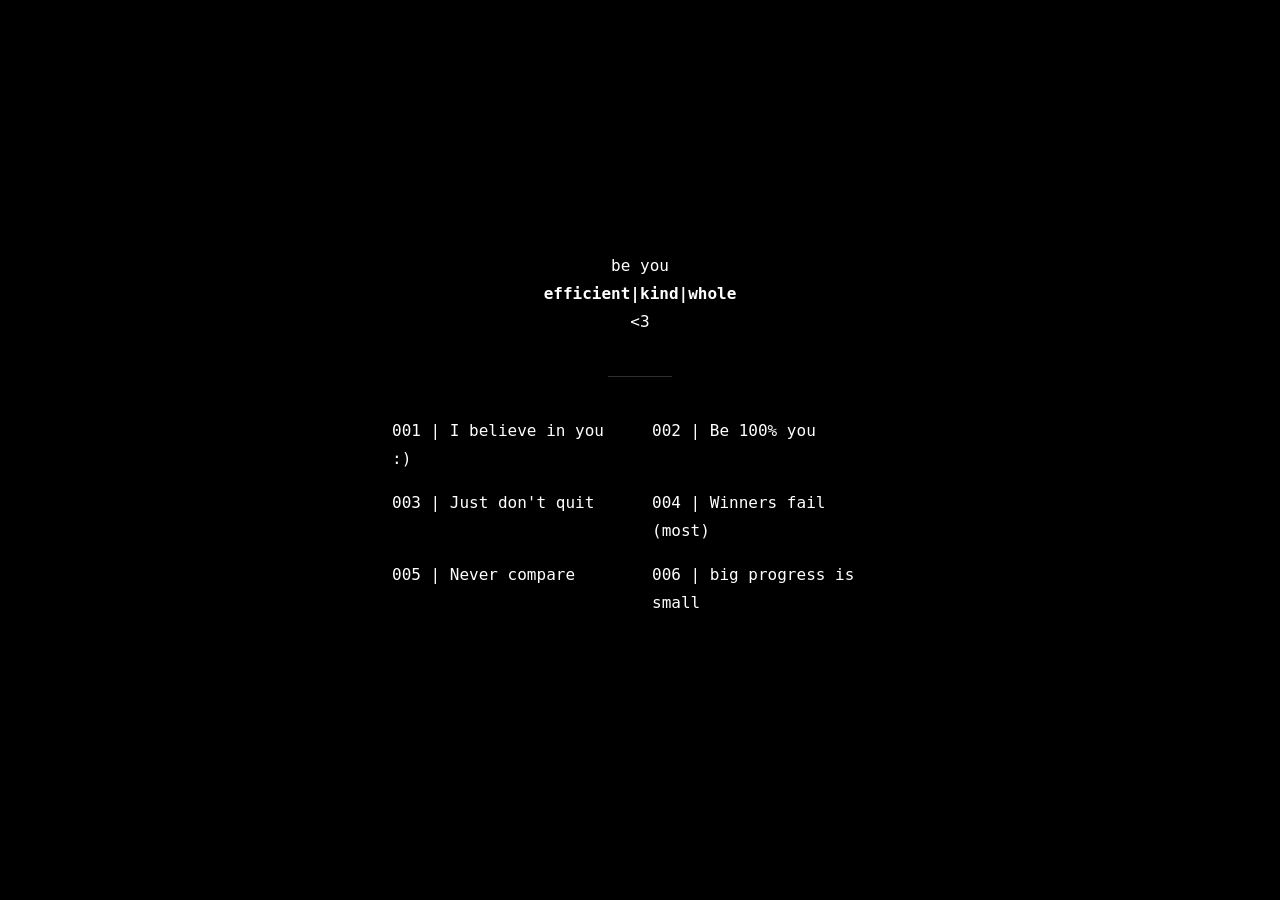
<file: wiki_html/index.html>
<!DOCTYPE html>
<html>
<head>
<meta charset="utf-8">
<meta name="viewport" content="width=device-width, initial-scale=1">
<meta name="color-scheme" content="dark">
<link rel="stylesheet" href="style.css">
<title>Might Make Sense</title>
<style>
:root {
  --font: ui-monospace, SFMono-Regular, Menlo, Monaco, Consolas, "DejaVu Sans Mono", "Liberation Mono", monospace;
  --grid-width: 40rem;
  --description-align: left;
}
@media (max-width: 30rem) {
  .notes-grid { display: block; }
}
</style>
</head>
<body>

<main>
<p>be you<br> <strong>efficient|kind|whole</strong><br> <3</p>

<hr>

<ul class="notes-grid">
<li><a href="001.html">001 | I believe in you :)</a></li>
<li><a href="002.html">002 | Be 100% you</a></li>
<li><a href="003.html">003 | Just don&#x27;t quit</a></li>
<li><a href="004.html">004 | Winners fail (most)</a></li>
<li><a href="005.html">005 | Never compare</a></li>
<li><a href="006.html">006 | big progress is small</a></li>
</ul>
</main>

</body>
</html>
</file>
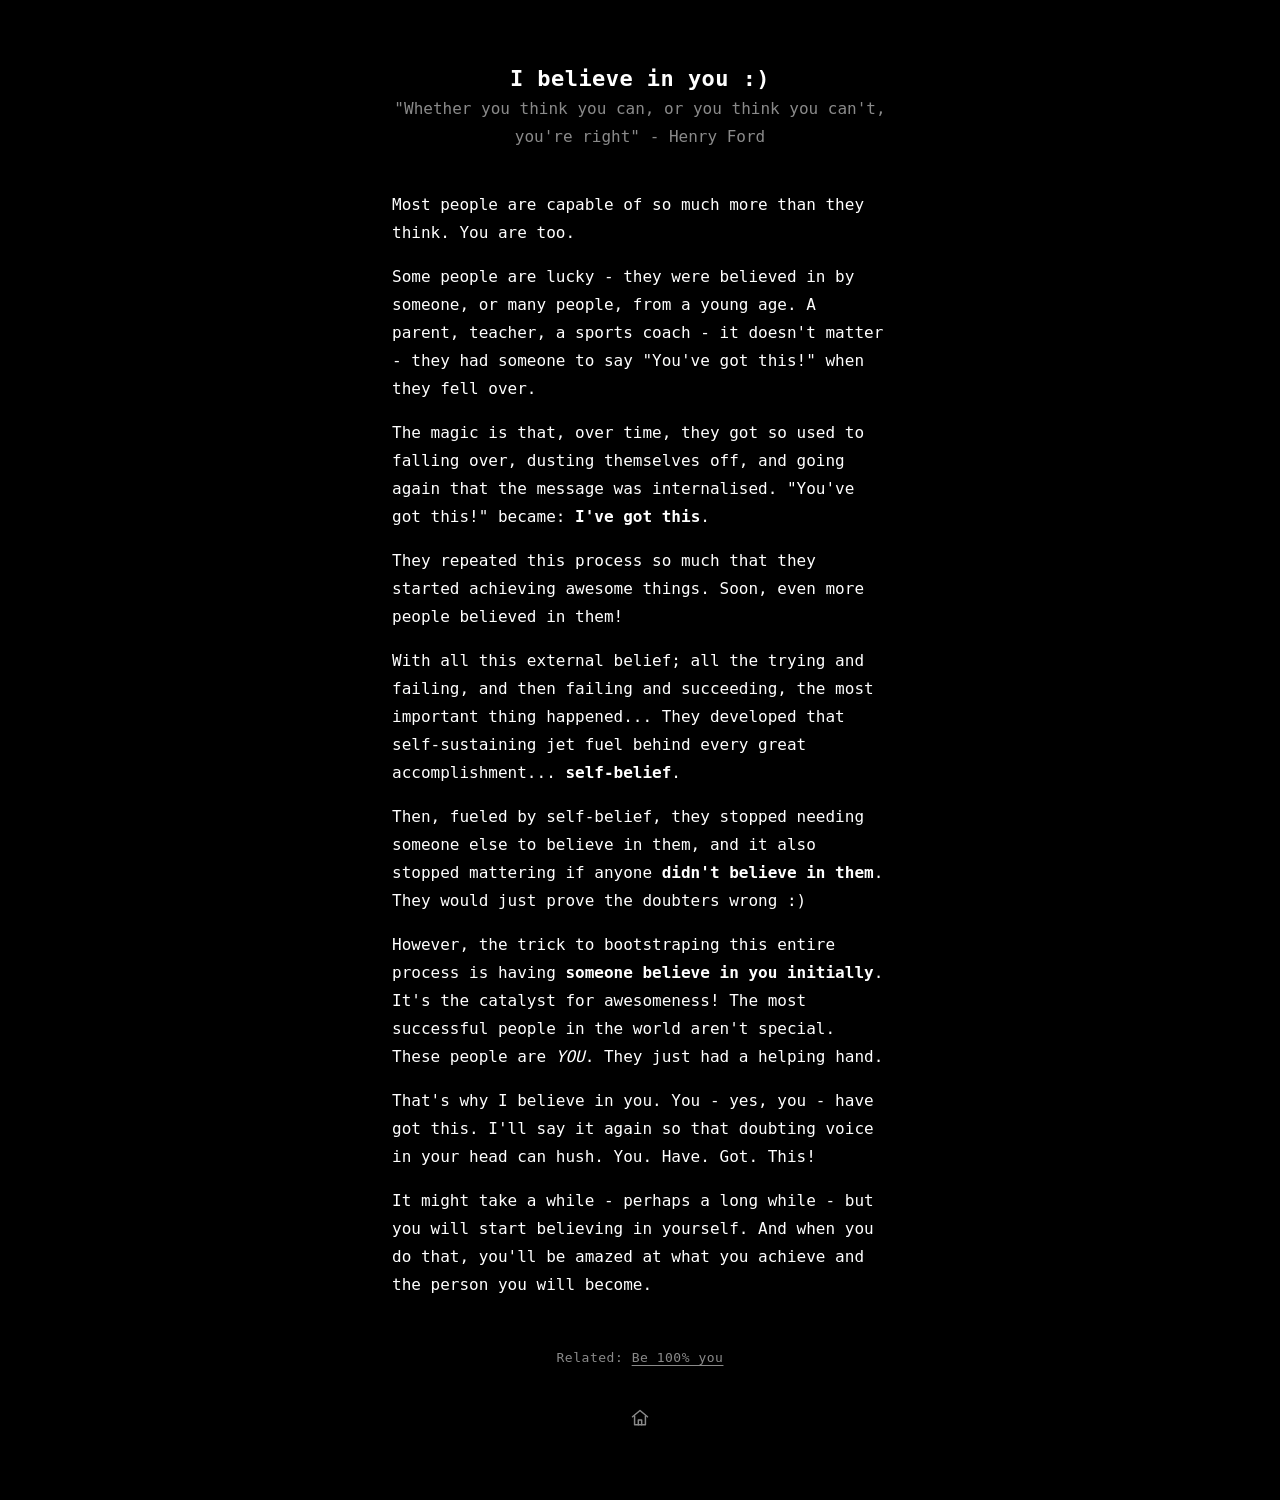
<file: wiki_html/001.html>
<!DOCTYPE html>
<html>
<head>
<meta charset="utf-8">
<meta name="viewport" content="width=device-width, initial-scale=1">
<meta name="color-scheme" content="dark">
<link rel="stylesheet" href="style.css">
<title>I believe in you :)</title>
<style>
:root {
  --font: ui-monospace, SFMono-Regular, Menlo, Monaco, Consolas, "DejaVu Sans Mono", "Liberation Mono", monospace;
  --grid-width: 40rem;
  --description-align: left;
}
@media (max-width: 30rem) {
  .notes-grid { display: block; }
}
</style>
</head>
<body>

<main>
<h1>I believe in you :)</h1>

<p class="subtitle">"Whether you think you can, or you think you can't, you're right" - Henry Ford</p>

<p class="description">Most people are capable of so much more than they think. You are too.</p>

<p class="description">Some people are lucky - they were believed in by someone, or many people, from a young age. A parent, teacher, a sports coach - it doesn't matter - they had someone to say "You've got this!" when they fell over.</p>

<p class="description">The magic is that, over time, they got so used to falling over, dusting themselves off, and going again that the message was internalised. "You've got this!" became: <strong>I've got this</strong>.</p>

<p class="description">They repeated this process so much that they started achieving awesome things. Soon, even more people believed in them!</p>

<p class="description">With all this external belief; all the trying and failing, and then failing and succeeding, the most important thing happened... They developed that self-sustaining jet fuel behind every great accomplishment... <strong>self-belief</strong>.</p>

<p class="description">Then, fueled by self-belief, they stopped needing someone else to believe in them, and it also stopped mattering if anyone <strong>didn't believe in them</strong>. They would just prove the doubters wrong :)</p>

<p class="description">However, the trick to bootstraping this entire process is having <strong>someone believe in you initially</strong>. It's the catalyst for awesomeness! The most successful people in the world aren't special. These people are <em>YOU</em>. They just had a helping hand.</p>

<p class="description">That's why I believe in you. You - yes, you - have got this. I'll say it again so that doubting voice in your head can hush. You. Have. Got. This!</p>

<p class="description">It might take a while - perhaps a long while - but you will start believing in yourself. And when you do that, you'll be amazed at what you achieve and the person you will become.</p>

<p class="related">Related: <a href="002.html">Be 100% you</a></p>

<p class="home"><a href="index.html" aria-label="Home" title="Home"><svg viewBox="0 0 24 24" width="20" height="20" fill="none" stroke="currentColor" stroke-width="1.75" stroke-linecap="round" stroke-linejoin="round" aria-hidden="true"><path d="M3 10.5 12 3l9 7.5"/><path d="M5.5 9.5V20h13V9.5"/><path d="M10 20v-5.5h4V20"/></svg></a></p>
</main>

</body>
</html>
</file>
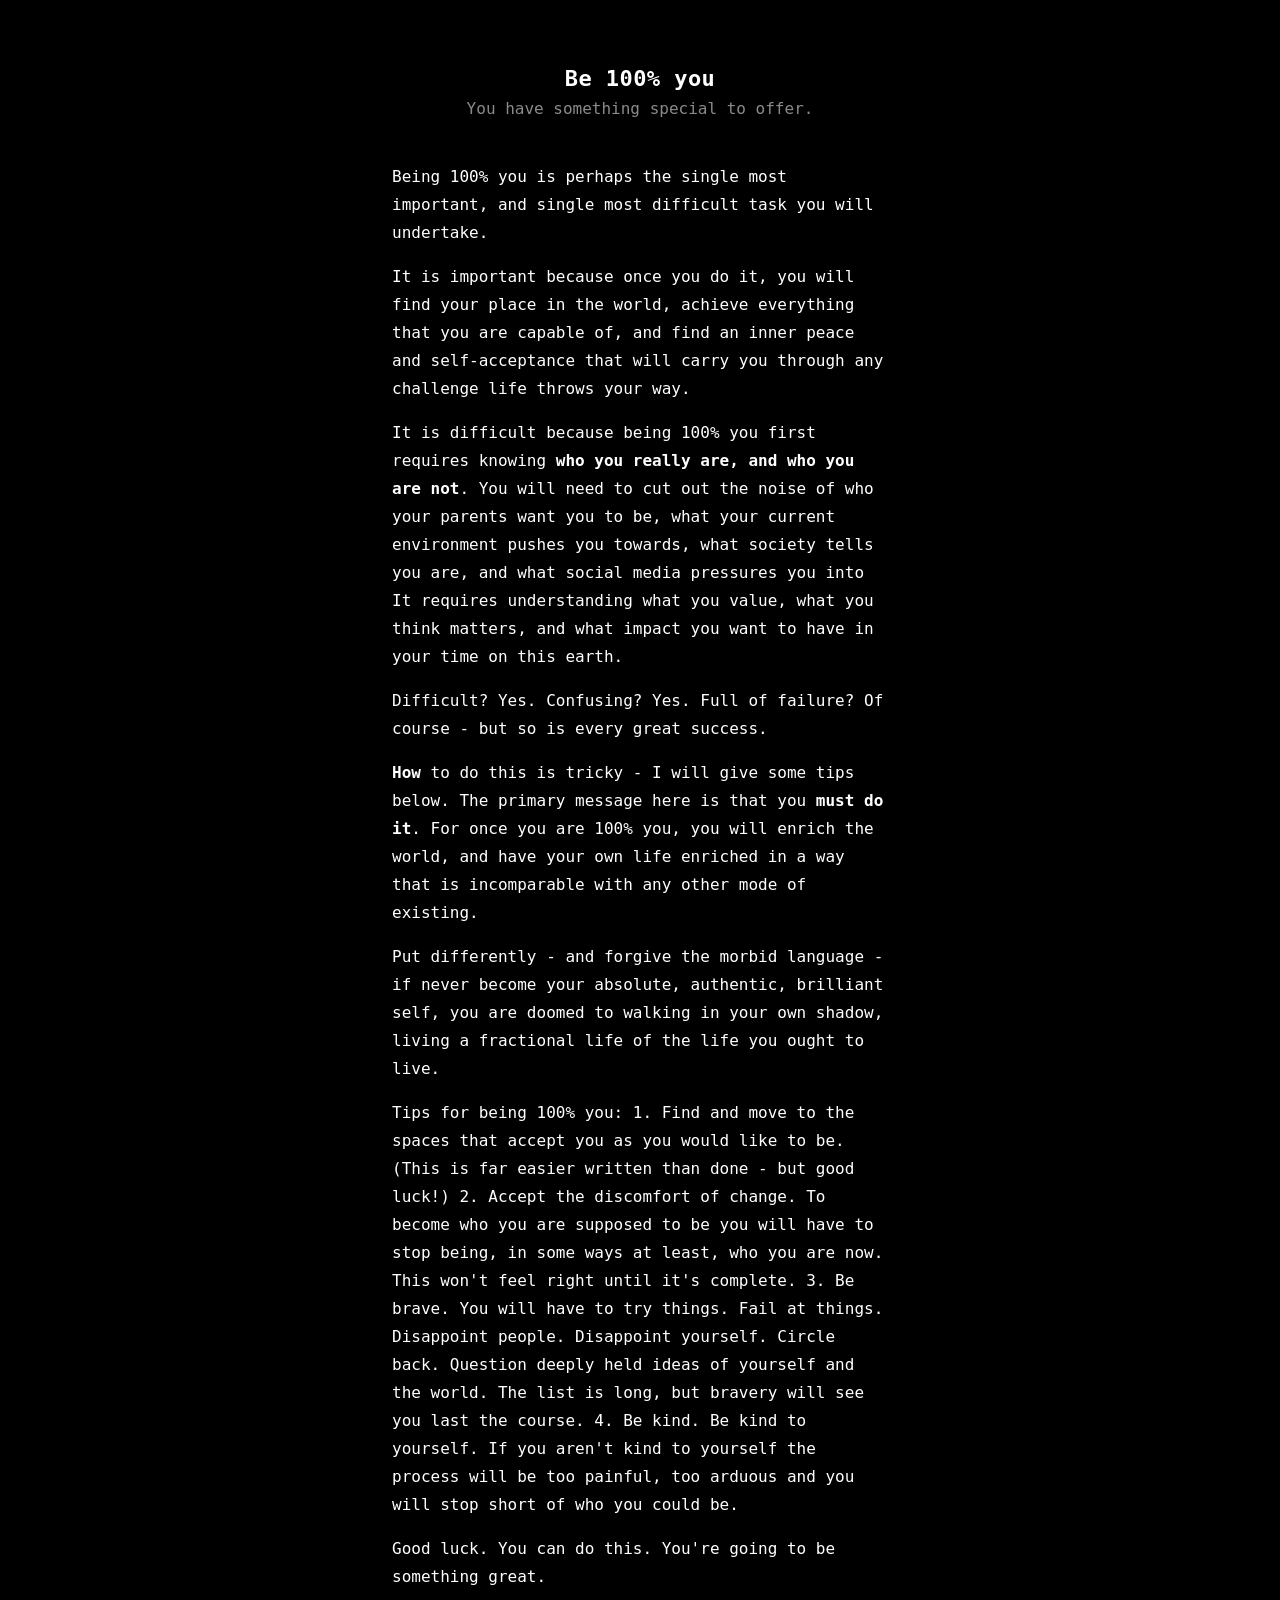
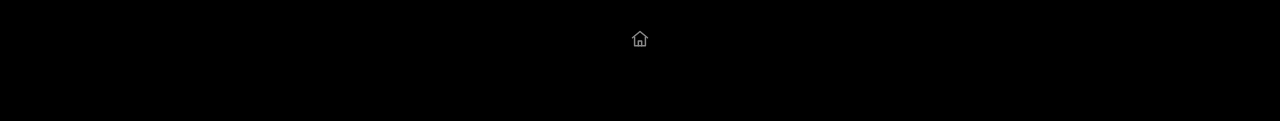
<file: wiki_html/002.html>
<!DOCTYPE html>
<html>
<head>
<meta charset="utf-8">
<meta name="viewport" content="width=device-width, initial-scale=1">
<meta name="color-scheme" content="dark">
<link rel="stylesheet" href="style.css">
<title>Be 100% you</title>
<style>
:root {
  --font: ui-monospace, SFMono-Regular, Menlo, Monaco, Consolas, "DejaVu Sans Mono", "Liberation Mono", monospace;
  --grid-width: 40rem;
  --description-align: left;
}
@media (max-width: 30rem) {
  .notes-grid { display: block; }
}
</style>
</head>
<body>

<main>
<h1>Be 100% you</h1>

<p class="subtitle">You have something special to offer.</p>

<p class="description">Being 100% you is perhaps the single most important, and single most difficult task you will undertake.</p>

<p class="description">It is important because once you do it, you will find your place in the world, achieve everything that you are capable of, and find an inner peace and self-acceptance that will carry you through any challenge life throws your way.</p>

<p class="description">It is difficult because being 100% you first requires knowing <strong>who you really are, and who you are not</strong>. You will need to cut out the noise of who your parents want you to be, what your current environment pushes you towards, what society tells you are, and what social media pressures you into It requires understanding what you value, what you think matters, and what impact you want to have in your time on this earth.</p>

<p class="description">Difficult? Yes. Confusing? Yes. Full of failure? Of course - but so is every great success.</p>

<p class="description"><strong>How</strong> to do this is tricky - I will give some tips below. The primary message here is that you <strong>must do it</strong>. For once you are 100% you, you will enrich the world, and have your own life enriched in a way that is incomparable with any other mode of existing.</p>

<p class="description">Put differently - and forgive the morbid language - if never become your absolute, authentic, brilliant self, you are doomed to walking in your own shadow, living a fractional life of the life you ought to live.</p>

<p class="description">Tips for being 100% you: 1. Find and move to the spaces that accept you as you would like to be. (This is far easier written than done - but good luck!) 2. Accept the discomfort of change. To become who you are supposed to be you will have to stop being, in some ways at least, who you are now. This won't feel right until it's complete. 3. Be brave. You will have to try things. Fail at things. Disappoint people. Disappoint yourself. Circle back. Question deeply held ideas of yourself and the world. The list is long, but bravery will see you last the course. 4. Be kind. Be kind to yourself. If you aren't kind to yourself the process will be too painful, too arduous and you will stop short of who you could be.</p>

<p class="description">Good luck. You can do this. You're going to be something great.</p>

<p class="home"><a href="index.html" aria-label="Home" title="Home"><svg viewBox="0 0 24 24" width="20" height="20" fill="none" stroke="currentColor" stroke-width="1.75" stroke-linecap="round" stroke-linejoin="round" aria-hidden="true"><path d="M3 10.5 12 3l9 7.5"/><path d="M5.5 9.5V20h13V9.5"/><path d="M10 20v-5.5h4V20"/></svg></a></p>
</main>

</body>
</html>
</file>
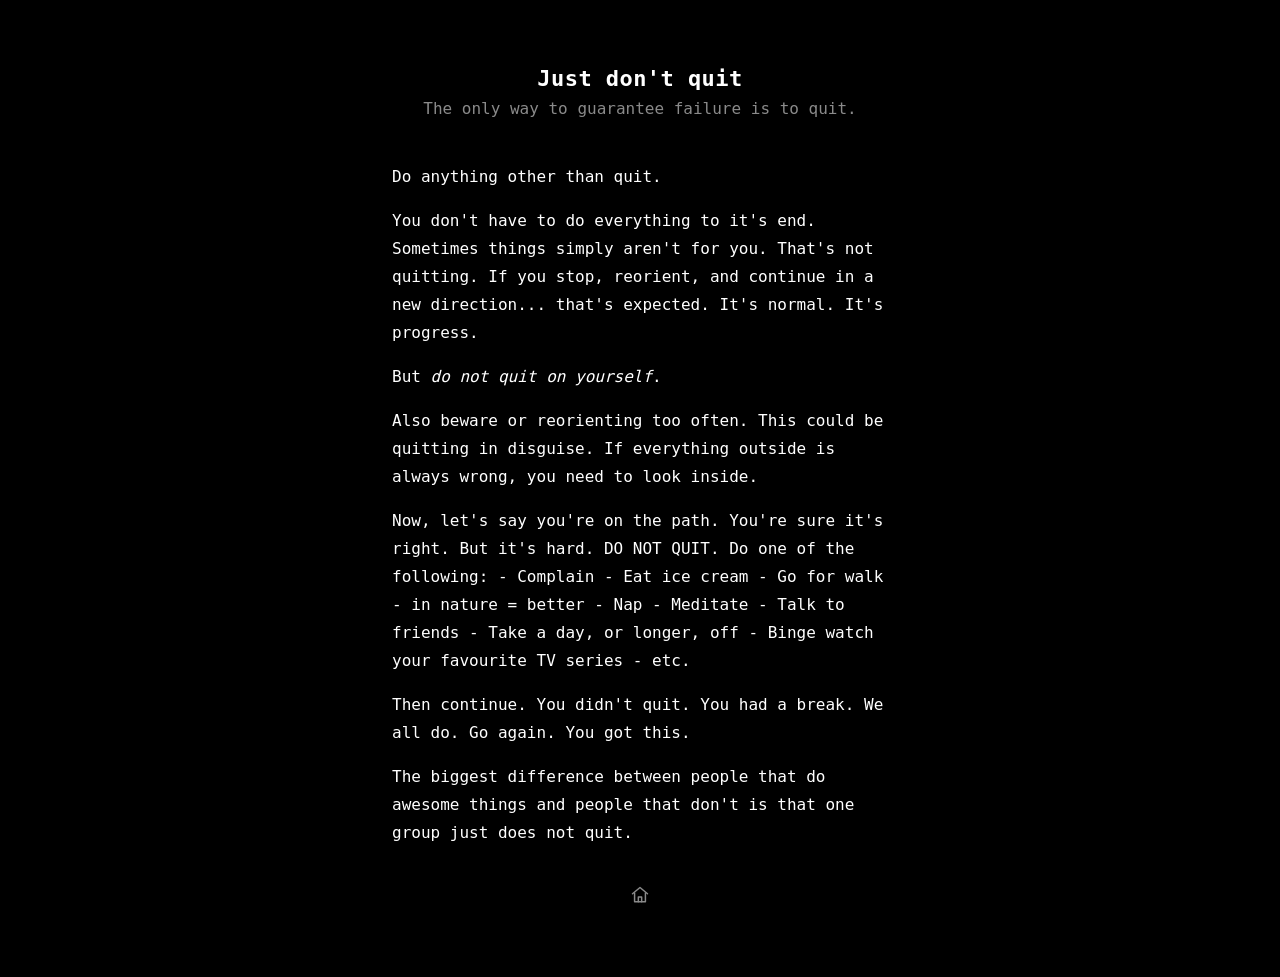
<file: wiki_html/003.html>
<!DOCTYPE html>
<html>
<head>
<meta charset="utf-8">
<meta name="viewport" content="width=device-width, initial-scale=1">
<meta name="color-scheme" content="dark">
<link rel="stylesheet" href="style.css">
<title>Just don&#x27;t quit</title>
<style>
:root {
  --font: ui-monospace, SFMono-Regular, Menlo, Monaco, Consolas, "DejaVu Sans Mono", "Liberation Mono", monospace;
  --grid-width: 40rem;
  --description-align: left;
}
@media (max-width: 30rem) {
  .notes-grid { display: block; }
}
</style>
</head>
<body>

<main>
<h1>Just don't quit</h1>

<p class="subtitle">The only way to guarantee failure is to quit.</p>

<p class="description">Do anything other than quit.</p>

<p class="description">You don't have to do everything to it's end. Sometimes things simply aren't for you. That's not quitting. If you stop, reorient, and continue in a new direction... that's expected. It's normal. It's progress.</p>

<p class="description">But <em>do not quit on yourself</em>.</p>

<p class="description">Also beware or reorienting too often. This could be quitting in disguise. If everything outside is always wrong, you need to look inside.</p>

<p class="description">Now, let's say you're on the path. You're sure it's right. But it's hard. DO NOT QUIT. Do one of the following: - Complain - Eat ice cream - Go for walk - in nature = better - Nap - Meditate - Talk to friends - Take a day, or longer, off - Binge watch your favourite TV series - etc.</p>

<p class="description">Then continue. You didn't quit. You had a break. We all do. Go again. You got this.</p>

<p class="description">The biggest difference between people that do awesome things and people that don't is that one group just does not quit.</p>

<p class="home"><a href="index.html" aria-label="Home" title="Home"><svg viewBox="0 0 24 24" width="20" height="20" fill="none" stroke="currentColor" stroke-width="1.75" stroke-linecap="round" stroke-linejoin="round" aria-hidden="true"><path d="M3 10.5 12 3l9 7.5"/><path d="M5.5 9.5V20h13V9.5"/><path d="M10 20v-5.5h4V20"/></svg></a></p>
</main>

</body>
</html>
</file>
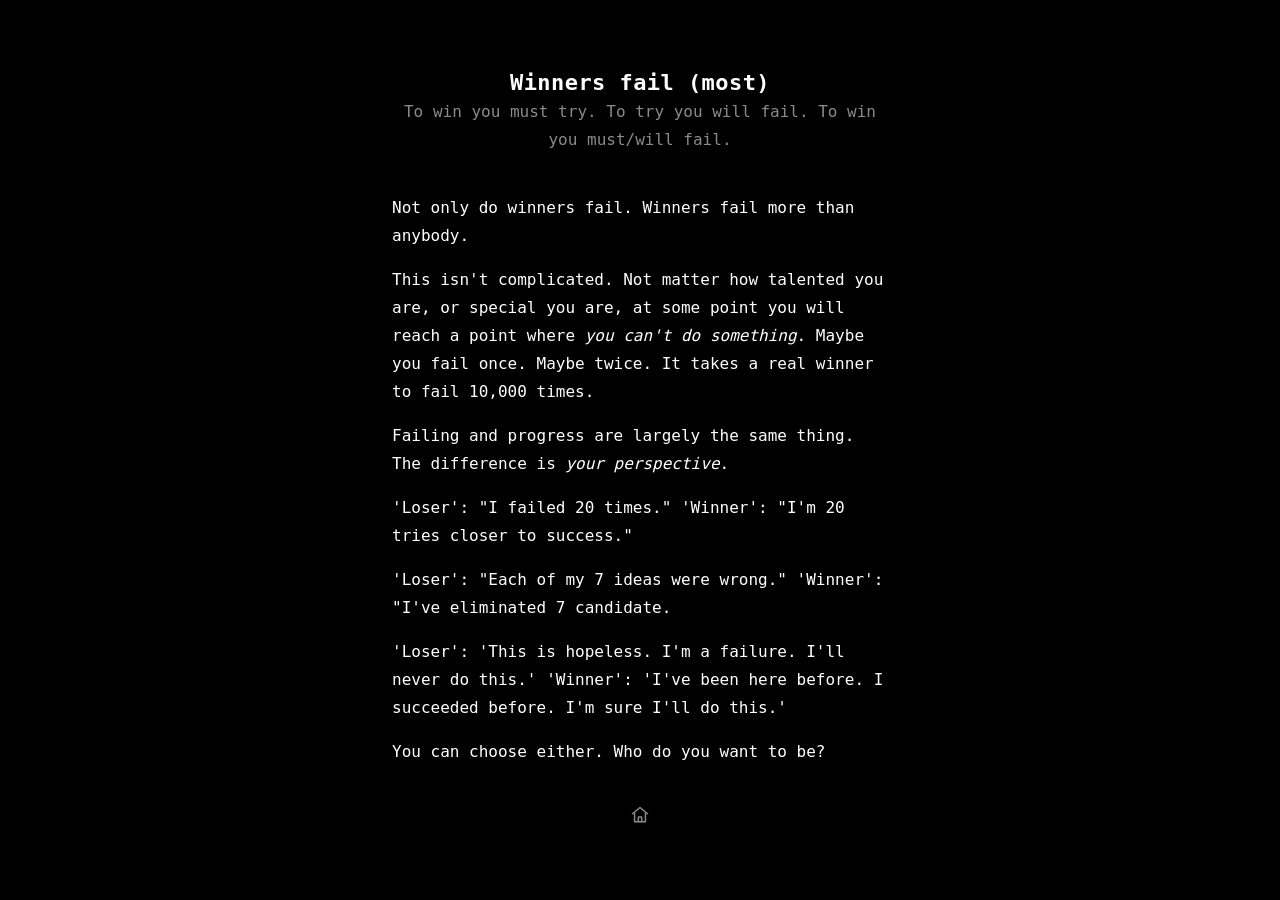
<file: wiki_html/004.html>
<!DOCTYPE html>
<html>
<head>
<meta charset="utf-8">
<meta name="viewport" content="width=device-width, initial-scale=1">
<meta name="color-scheme" content="dark">
<link rel="stylesheet" href="style.css">
<title>Winners fail (most)</title>
<style>
:root {
  --font: ui-monospace, SFMono-Regular, Menlo, Monaco, Consolas, "DejaVu Sans Mono", "Liberation Mono", monospace;
  --grid-width: 40rem;
  --description-align: left;
}
@media (max-width: 30rem) {
  .notes-grid { display: block; }
}
</style>
</head>
<body>

<main>
<h1>Winners fail (most)</h1>

<p class="subtitle">To win you must try. To try you will fail. To win you must/will fail.</p>

<p class="description">Not only do winners fail. Winners fail more than anybody.</p>

<p class="description">This isn't complicated. Not matter how talented you are, or special you are, at some point you will reach a point where <em>you can't do something</em>. Maybe you fail once. Maybe twice. It takes a real winner to fail 10,000 times.</p>

<p class="description">Failing and progress are largely the same thing. The difference is <em>your perspective</em>.</p>

<p class="description">'Loser': "I failed 20 times." 'Winner': "I'm 20 tries closer to success."</p>

<p class="description">'Loser': "Each of my 7 ideas were wrong." 'Winner': "I've eliminated 7 candidate.</p>

<p class="description">'Loser': 'This is hopeless. I'm a failure. I'll never do this.' 'Winner': 'I've been here before. I succeeded before. I'm sure I'll do this.'</p>

<p class="description">You can choose either. Who do you want to be?</p>

<p class="home"><a href="index.html" aria-label="Home" title="Home"><svg viewBox="0 0 24 24" width="20" height="20" fill="none" stroke="currentColor" stroke-width="1.75" stroke-linecap="round" stroke-linejoin="round" aria-hidden="true"><path d="M3 10.5 12 3l9 7.5"/><path d="M5.5 9.5V20h13V9.5"/><path d="M10 20v-5.5h4V20"/></svg></a></p>
</main>

</body>
</html>
</file>
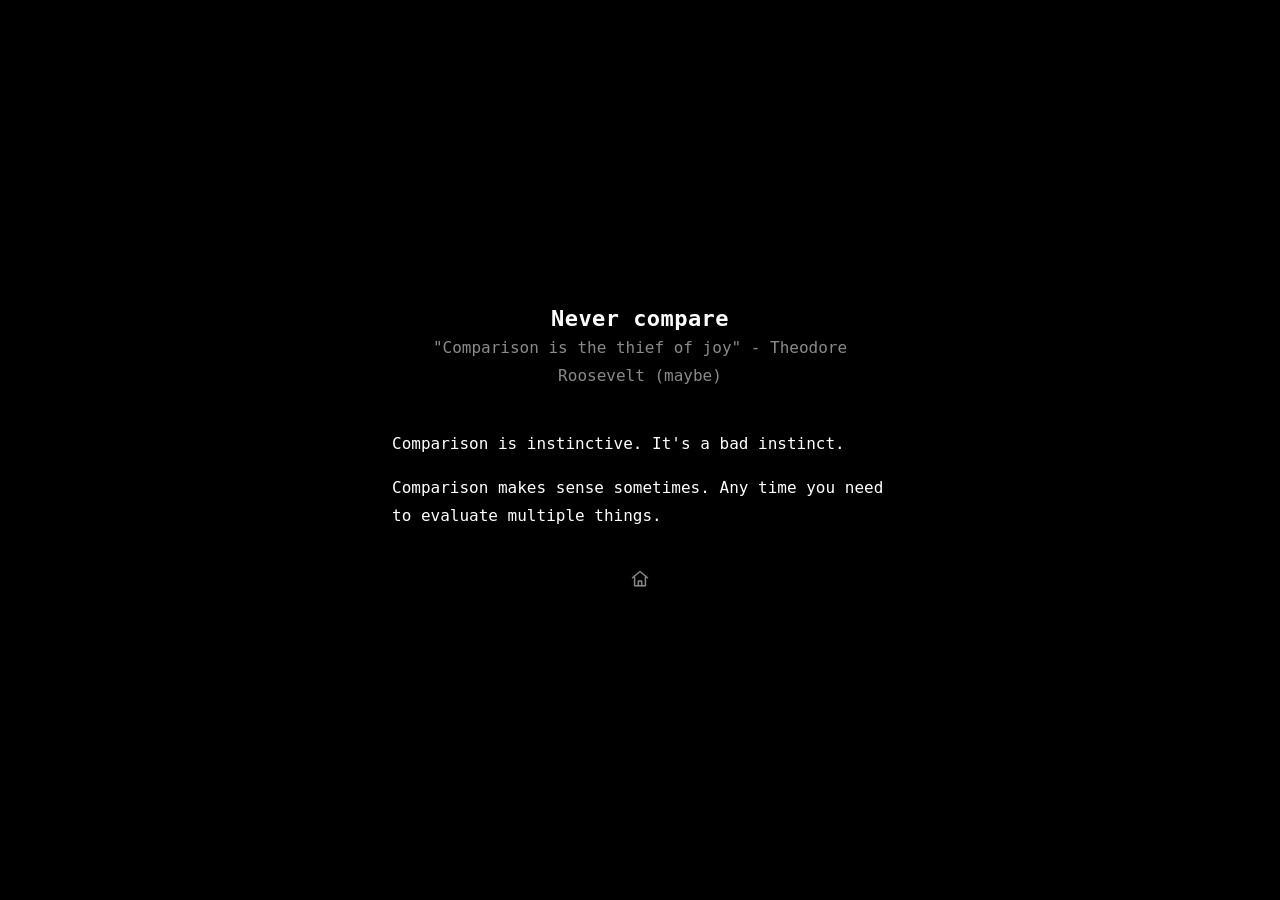
<file: wiki_html/005.html>
<!DOCTYPE html>
<html>
<head>
<meta charset="utf-8">
<meta name="viewport" content="width=device-width, initial-scale=1">
<meta name="color-scheme" content="dark">
<link rel="stylesheet" href="style.css">
<title>Never compare</title>
<style>
:root {
  --font: ui-monospace, SFMono-Regular, Menlo, Monaco, Consolas, "DejaVu Sans Mono", "Liberation Mono", monospace;
  --grid-width: 40rem;
  --description-align: left;
}
@media (max-width: 30rem) {
  .notes-grid { display: block; }
}
</style>
</head>
<body>

<main>
<h1>Never compare</h1>

<p class="subtitle">"Comparison is the thief of joy" - Theodore Roosevelt (maybe)</p>

<p class="description">Comparison is instinctive. It's a bad instinct.</p>

<p class="description">Comparison makes sense sometimes. Any time you need to evaluate multiple things.</p>

<p class="home"><a href="index.html" aria-label="Home" title="Home"><svg viewBox="0 0 24 24" width="20" height="20" fill="none" stroke="currentColor" stroke-width="1.75" stroke-linecap="round" stroke-linejoin="round" aria-hidden="true"><path d="M3 10.5 12 3l9 7.5"/><path d="M5.5 9.5V20h13V9.5"/><path d="M10 20v-5.5h4V20"/></svg></a></p>
</main>

</body>
</html>
</file>
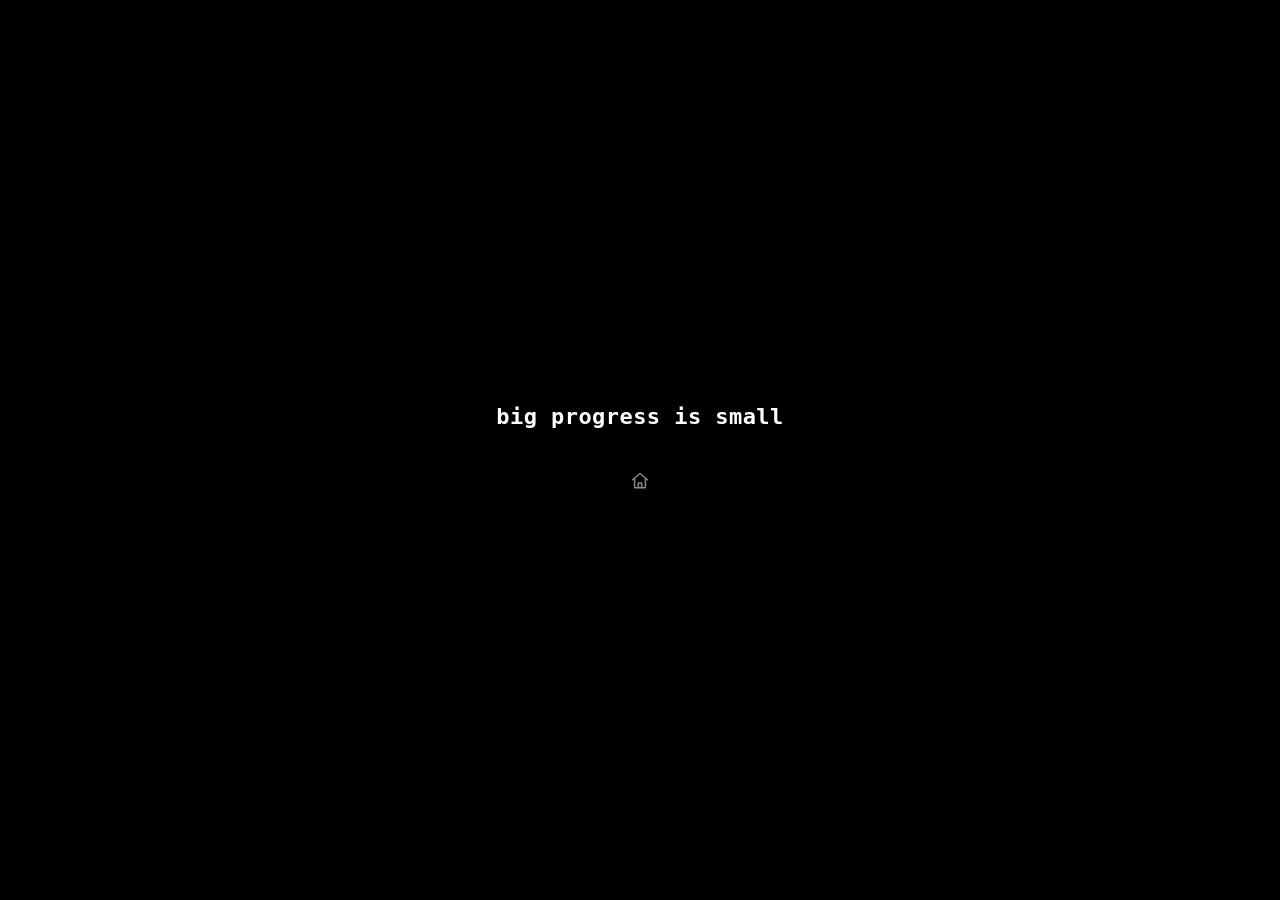
<file: wiki_html/006.html>
<!DOCTYPE html>
<html>
<head>
<meta charset="utf-8">
<meta name="viewport" content="width=device-width, initial-scale=1">
<meta name="color-scheme" content="dark">
<link rel="stylesheet" href="style.css">
<title>big progress is small</title>
<style>
:root {
  --font: ui-monospace, SFMono-Regular, Menlo, Monaco, Consolas, "DejaVu Sans Mono", "Liberation Mono", monospace;
  --grid-width: 40rem;
  --description-align: left;
}
@media (max-width: 30rem) {
  .notes-grid { display: block; }
}
</style>
</head>
<body>

<main>
<h1>big progress is small</h1>

<p class="home"><a href="index.html" aria-label="Home" title="Home"><svg viewBox="0 0 24 24" width="20" height="20" fill="none" stroke="currentColor" stroke-width="1.75" stroke-linecap="round" stroke-linejoin="round" aria-hidden="true"><path d="M3 10.5 12 3l9 7.5"/><path d="M5.5 9.5V20h13V9.5"/><path d="M10 20v-5.5h4V20"/></svg></a></p>
</main>

</body>
</html>
</file>
<file: wiki_html/style.css>
/* Might Make Sense — black screen, white mono type, one centred column. */

:root {
  --bg: #000;
  --fg: #fff;
  --dim: #8a8a8a;
  --rule: #303030;
  --measure: 34rem;
}

* {
  box-sizing: border-box;
}

html {
  background: var(--bg);
}

body {
  background: var(--bg);
  color: var(--fg);
  font-family: var(--font);
  font-size: 16px;
  line-height: 1.75;
  margin: 0;
  min-height: 100vh;
  display: flex;
  -webkit-font-smoothing: antialiased;
}

main {
  margin: auto;              /* centred both ways; no clipping when tall */
  width: 100%;
  max-width: var(--measure);
  padding: 4rem 1.5rem;
  text-align: center;
}

::selection {
  background: var(--fg);
  color: var(--bg);
}

/* Type ------------------------------------------------------------------ */

h1 {
  font-size: 1.375rem;
  font-weight: 700;
  line-height: 1.4;
  letter-spacing: 0.02em;
  margin: 0 0 1.25rem;
}

main > h1,
.subtitle {
  text-align: var(--title-align);
}

h1:has(+ .subtitle) {
  margin-bottom: 0;
}

h2, h3, h4, h5, h6 {
  font-size: 1rem;
  font-weight: 700;
  letter-spacing: 0.08em;
  text-transform: uppercase;
  color: var(--dim);
  margin: 2.5rem 0 1rem;
}

p {
  margin: 0 0 1.5rem;
}

.subtitle {
  color: var(--dim);
  margin-bottom: 2.5rem;
}

.description {
  text-align: var(--description-align);
  text-justify: inter-word;
  hyphens: auto;
}

.description + .description {
  margin-top: -0.5rem;
}

hr {
  border: 0;
  border-top: 1px solid var(--rule);
  margin: 2.5rem auto;
  width: 4rem;
}

code {
  font-family: inherit;
  background: #141414;
  border: 1px solid var(--rule);
  padding: 0 0.25em;
}

blockquote {
  color: var(--dim);
  border-left: 1px solid var(--rule);
  margin: 1.5rem 0;
  padding-left: 1rem;
  text-align: left;
}

/* Links ----------------------------------------------------------------- */

a {
  color: inherit;
  text-decoration: underline;
  text-decoration-color: var(--dim);
  text-underline-offset: 0.25em;
}

a:hover {
  background: var(--fg);
  color: var(--bg);
  text-decoration: none;
}

/* Lists ----------------------------------------------------------------- */

ul {
  list-style: none;
  margin: 0 0 1.5rem;
  padding: 0;
}

li {
  margin: 0 0 0.5rem;
}

.notes-grid {
  display: grid;
  grid-template-columns: repeat(2, 1fr);
  gap: 0.5rem 1.5rem;
  max-width: var(--grid-width);
  margin-left: auto;
  margin-right: auto;
  text-align: left;
}

.notes-grid a {
  display: block;
  text-decoration: none;
}

/* Note furniture -------------------------------------------------------- */

.links {
  margin-top: 2.5rem;
}

.related,
.home {
  color: var(--dim);
  font-size: 0.8125rem;
  letter-spacing: 0.04em;
  margin-bottom: 0;
}

.related {
  margin-top: 3rem;
}

.home {
  margin-top: 2rem;
}

.home a {
  display: inline-flex;
  padding: 0.4rem;
  color: var(--dim);
  text-decoration: none;
}

.home a:hover {
  background: none;
  color: var(--fg);
}

@media (max-width: 30rem) {
  main {
    padding: 2.5rem 1.25rem;
  }
}

/* The notes-grid -> list breakpoint is configurable (config.json:
   list_breakpoint) and is emitted per-build in the page's <head>. */
</file>
